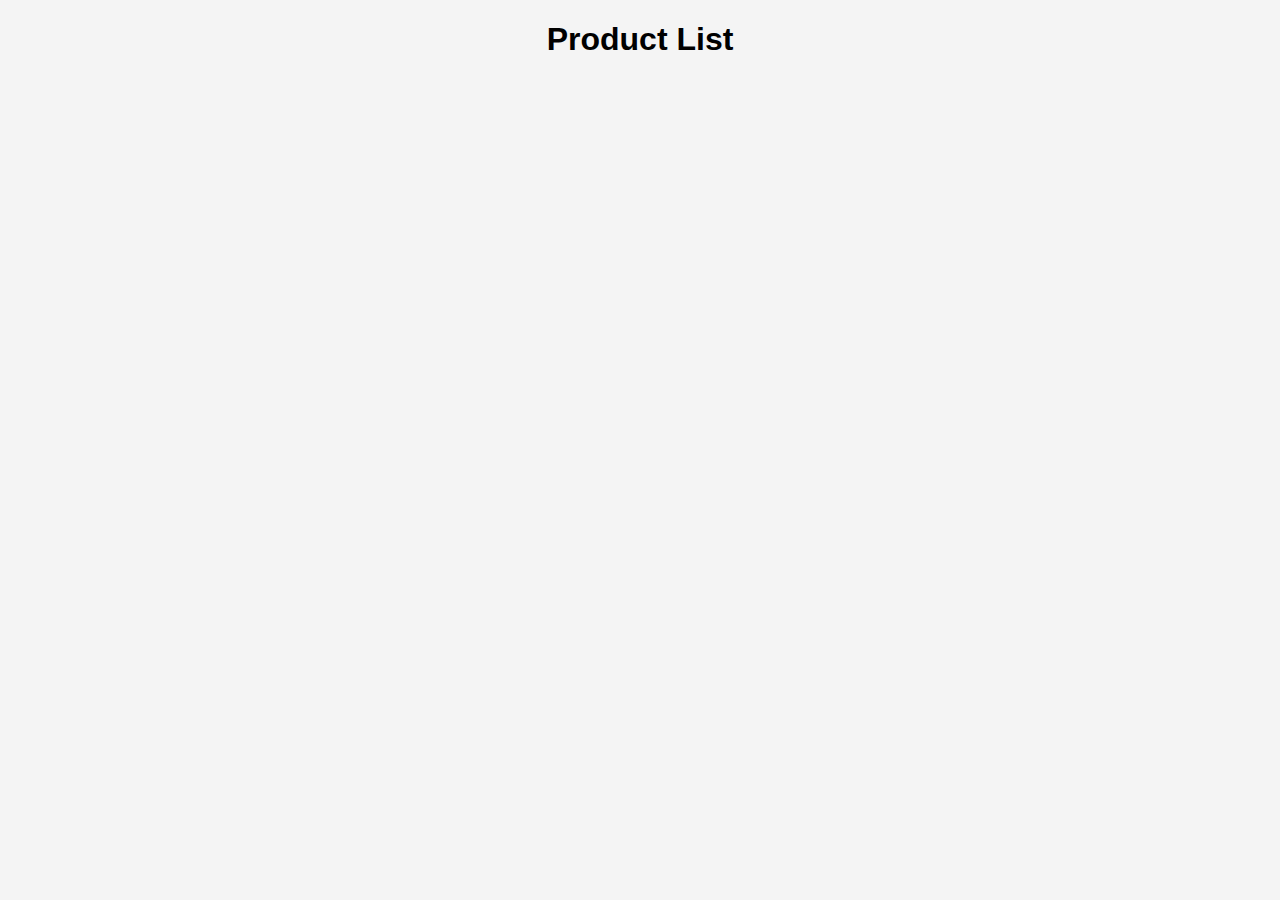
<file: index.html>
<!DOCTYPE html>
<html lang="en">
<head>
    <meta charset="UTF-8">
    <meta name="viewport" content="width=device-width, initial-scale=1.0" />
    <title>ApiCode</title>
    <link rel="stylesheet" href="index.css" />
</head>
<body>
    <h1>Product List</h1>

   <ul id="catalogGrid"></ul>

  <script src="index.js"></script>
</body>
</html>
</file>
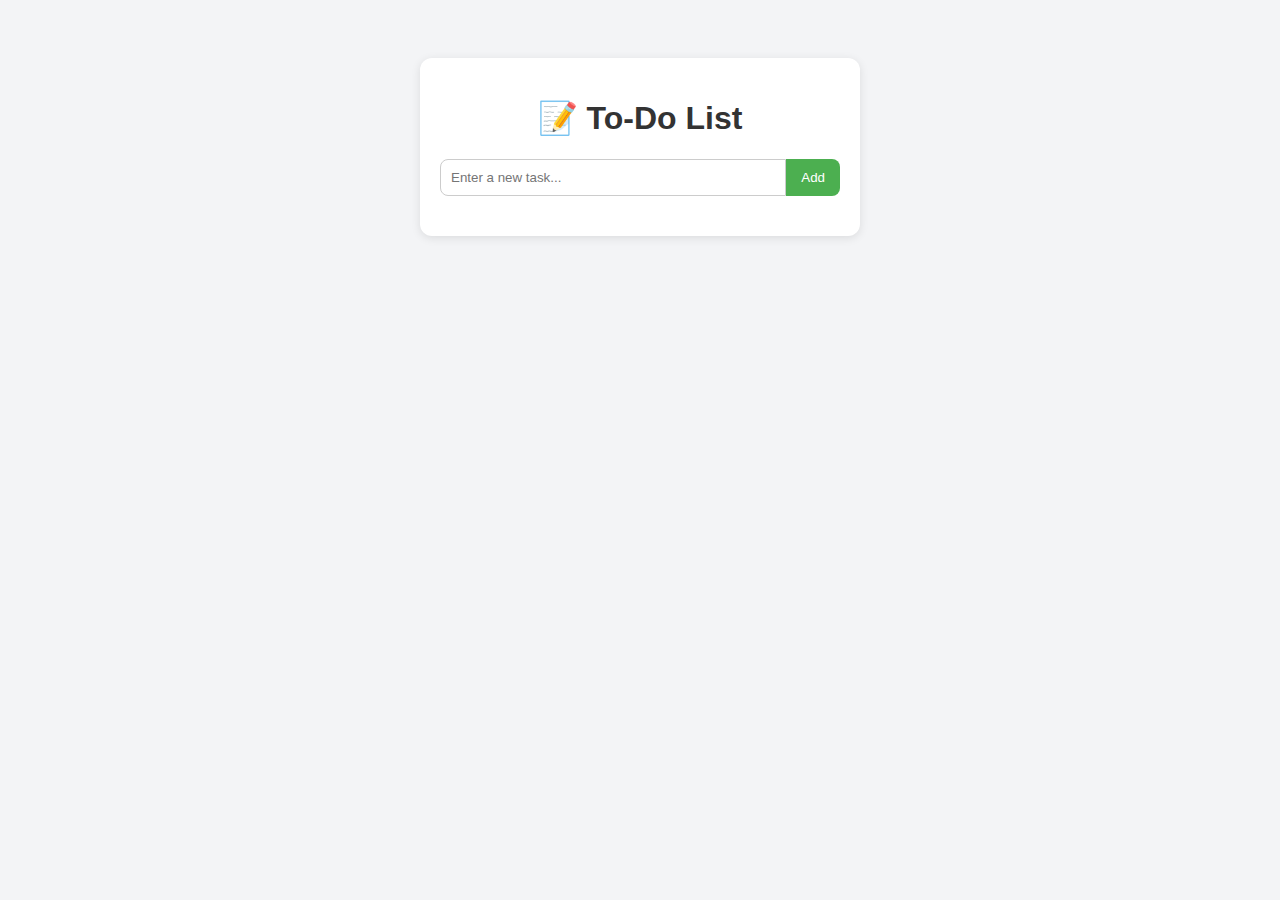
<file: cart.html>
<!DOCTYPE html>
<html lang="en">
<head>
  <meta charset="UTF-8" />
  <meta name="viewport" content="width=device-width, initial-scale=1.0" />
  <title>To-Do App</title>
  <link rel="stylesheet" href="cart.css" />
</head>
<body>
  <div class="container">
    <h1>📝 To-Do List</h1>
    <div class="input-group">
      <input type="text" id="taskInput" placeholder="Enter a new task..." />
      <button onclick="addTask()">Add</button>
    </div>
    <ul id="taskList"></ul>
  </div>

  <script src="index.js"></script>
</body>
</html>
</file>
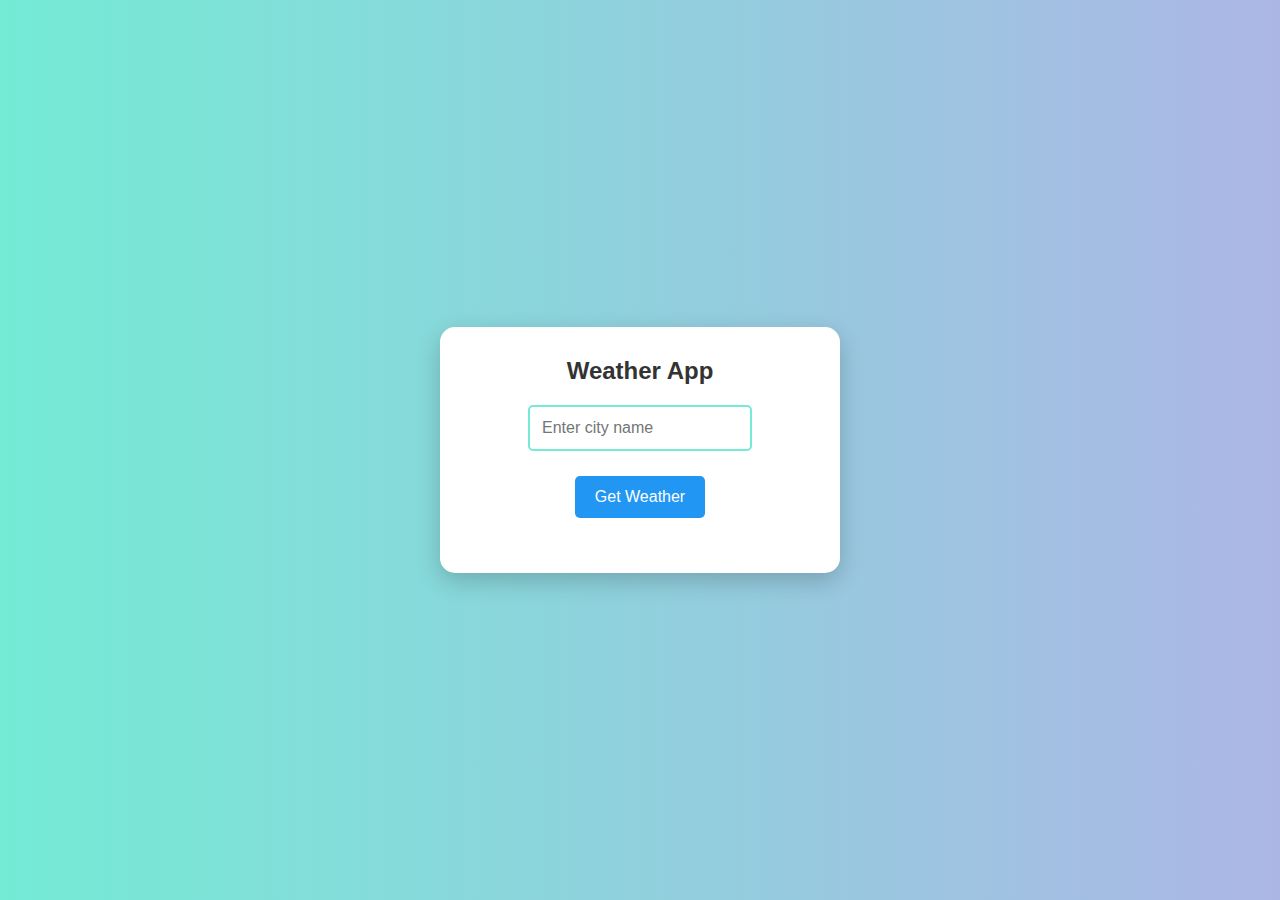
<file: weather/weather.html>
<!DOCTYPE html>
<html lang="en">
  <head>
    <meta charset="UTF-8" />
    <meta name="viewport" content="width=device-width, initial-scale=1.0" />
    <title>New Weather App</title>
    <link rel="stylesheet" href="weather.css" />
  </head>
  <body>
    <div class="weather-container">
      <h2>Weather App</h2>
      <input type="text" id="cityInput" placeholder="Enter city name" />
      <button onclick="getWeather()">Get Weather</button>
      <div id="weatherResult"></div>
    </div>

    <script src="weather.js"></script>
  </body>
</html>
</file>
<file: index.css>
body {
  font-family: Arial, sans-serif;
  margin: 20px;
  background: #f4f4f4;
}

h1 {
  text-align: center;
}

.item-card {
  background: white;
  border-radius: 8px;
  padding: 15px;
  box-shadow: 0 0 10px rgba(0, 0, 0, 0.1);
  transition: transform 1.0s;
}

.item-card:hover {
  transform: translateX(-5px);
}

.badge-stock {
  background-color: #9E8D80;
  display: inline;
  color: white;
  font-size: 12px;
  padding: 5px 8px;
  border-radius: 4px;
}

#catalogGrid {
  display: grid;
  grid-template-columns: repeat(auto-fill, minmax(200px, 1fr));
  gap: 20px;
  padding: 0;
  margin: 15px;
  list-style: none;
}

.item-card img {
  width: 100%;
  height: 150px;
  object-fit: cover;
  border-radius: 5px;
}

.item-card h3 {
  margin: 10px 0 5px;
  font-size: 18px;
}

.item-card p {
  margin: 8px 0;
  font-size: 14px;
  color: #333;
}
</file>
<file: cart.css>
/* body {
    margin: 60px;
    padding: 60px;
}
.num {
    display: flex;
    gap: 10px;
    align-items: center;
    justify-content: center;
}
.num button {
    padding: 20px 10px;
    border-radius: 8px;
    border: none;
    font-size: 8px;
    width: fit-content;
}

.add {
    background-color: green;
}

.count {
    height: 40px;
    border-radius: 5px;
    border: 1px solid black;
    width: 30px;
    text-align: center;
}
.remove {
    background-color: red;
}
 */
body {
  font-family: Arial, sans-serif;
  background: #f3f4f6;
  display: flex;
  justify-content: center;
  align-items: flex-start;
  padding-top: 50px;
}

.container {
  background: white;
  padding: 20px;
  border-radius: 12px;
  box-shadow: 0 2px 10px rgba(0, 0, 0, 0.1);
  width: 100%;
  max-width: 400px;
}

h1 {
  text-align: center;
  color: #333;
}

.input-group {
  display: flex;
  margin-bottom: 20px;
}

input {
  flex: 1;
  padding: 10px;
  border: 1px solid #ccc;
  border-radius: 8px 0 0 8px;
}

button {
  padding: 10px 15px;
  border: none;
  background-color: #4caf50;
  color: white;
  border-radius: 0 8px 8px 0;
  cursor: pointer;
}

button:hover {
  background-color: #45a049;
}

ul {
  list-style: none;
  padding: 0;
}

li {
  background: #f9f9f9;
  padding: 10px;
  margin-bottom: 10px;
  border-radius: 8px;
  display: flex;
  justify-content: space-between;
  align-items: center;
}

li.completed {
  text-decoration: line-through;
  color: gray;
}

.delete-btn {
  background: #e74c3c;
  color: white;
  border: none;
  padding: 6px 10px;
  border-radius: 5px;
  cursor: pointer;
}
</file>
<file: weather/weather.css>
/* Reset */
* {
  margin: 0;
  padding: 0;
  box-sizing: border-box;
}

body {
  font-family: "Segoe UI", Tahoma, Geneva, Verdana, sans-serif;
  background: linear-gradient(to right, #74ebd5, #acb6e5);
  height: 100vh;
  display: flex;
  justify-content: center;
  align-items: center;
}

.weather-container {
  background-color: #fff;
  padding: 30px 40px;
  border-radius: 15px;
  box-shadow: 0 8px 25px rgba(0, 0, 0, 0.2);
  text-align: center;
  width: 90%;
  max-width: 400px;
  transition: 0.3s ease-in-out;
}

.weather-container:hover {
  transform: translateY(-5px);
}

.weather-container h2 {
  margin-bottom: 20px;
  color: #333;
}

input {
  padding: 12px;
  width: 70%;
  border: 2px solid #74ebd5;
  border-radius: 5px;
  margin-bottom: 15px;
  font-size: 16px;
  transition: 0.2s;
}

input:focus {
  outline: none;
  border-color: #2196f3;
}

button {
  padding: 12px 20px;
  font-size: 16px;
  background-color: #2196f3;
  border: none;
  border-radius: 5px;
  color: #fff;
  margin-top: 10px;
  cursor: pointer;
  transition: background 0.3s ease-in-out;
}

button:hover {
  background-color: #0b7dda;
}

#weatherResult {
  margin-top: 25px;
  text-align: left;
  color: #444;
}

#weatherResult h3 {
  margin-bottom: 10px;
  font-size: 24px;
  color: #2196f3;
}

#weatherResult p {
  font-size: 18px;
  margin: 5px 0;
}

@media (max-width: 500px) {
  .weather-container {
    padding: 25px 20px;
  }

  input {
    width: 100%;
  }

  button {
    width: 100%;
    margin-top: 15px;
  }
}
</file>
